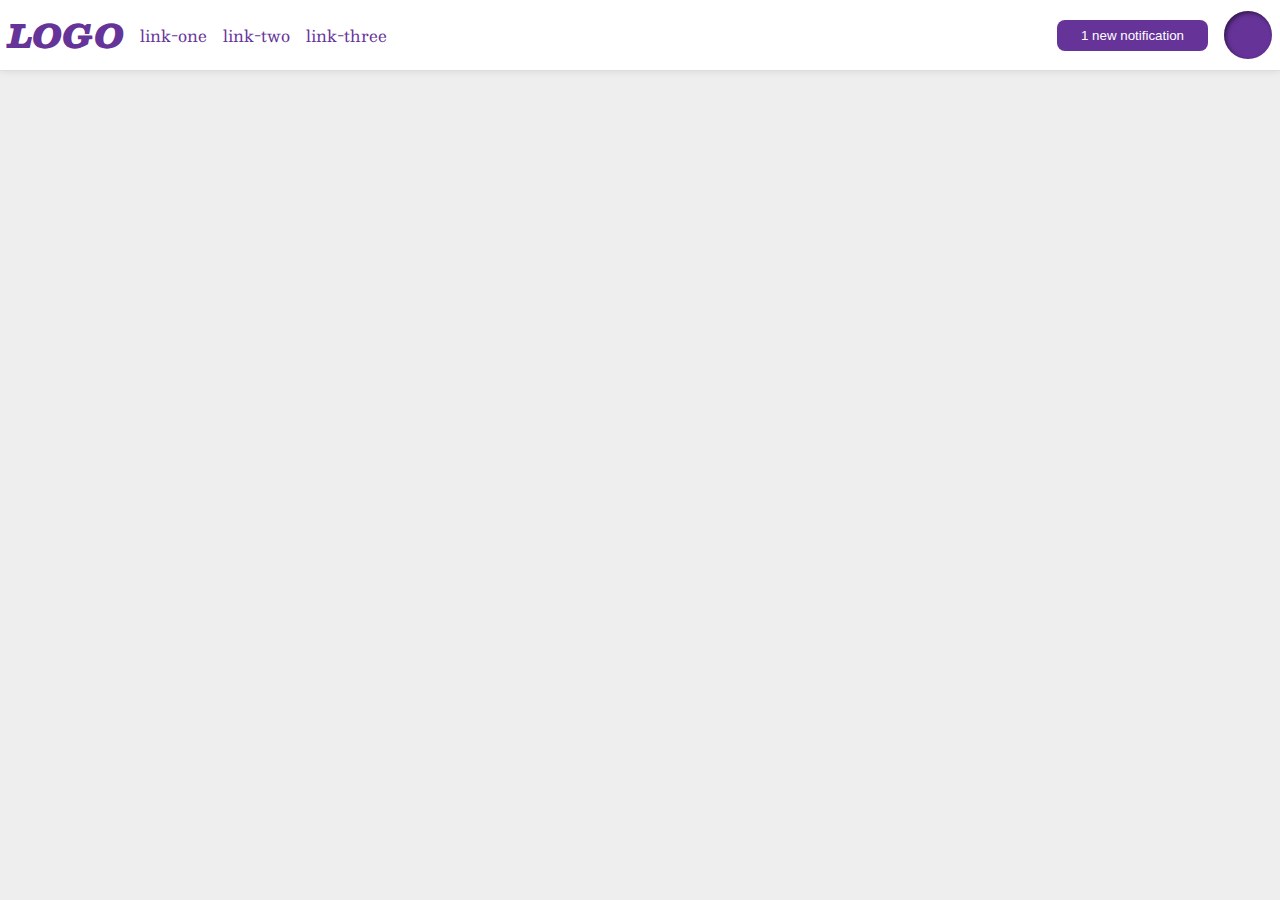
<file: flex/03-flex-header-2/index.html>
<!DOCTYPE html>
<html lang="en">
  <head>
    <meta charset="UTF-8">
    <meta http-equiv="X-UA-Compatible" content="IE=edge">
    <meta name="viewport" content="width=device-width, initial-scale=1.0">
    <title>Flex Header 2</title>
    <link rel="stylesheet" href="style.css">
  </head>
  <body>
    <div class="header">
      <div class="left">  
        <div class="logo">
          LOGO
        </div>
        <ul class="links">
          <li><a href="google.com">link-one</a></li>
          <li><a href="google.com">link-two</a></li>
          <li><a href="google.com">link-three</a></li>
        </ul>
      </div>
      <div class="right">
        <button class="notifications">
          1 new notification
        </button>
        <div class="profile-image"></div>
      </div>
    </div>
  </body>
</html>
</file>
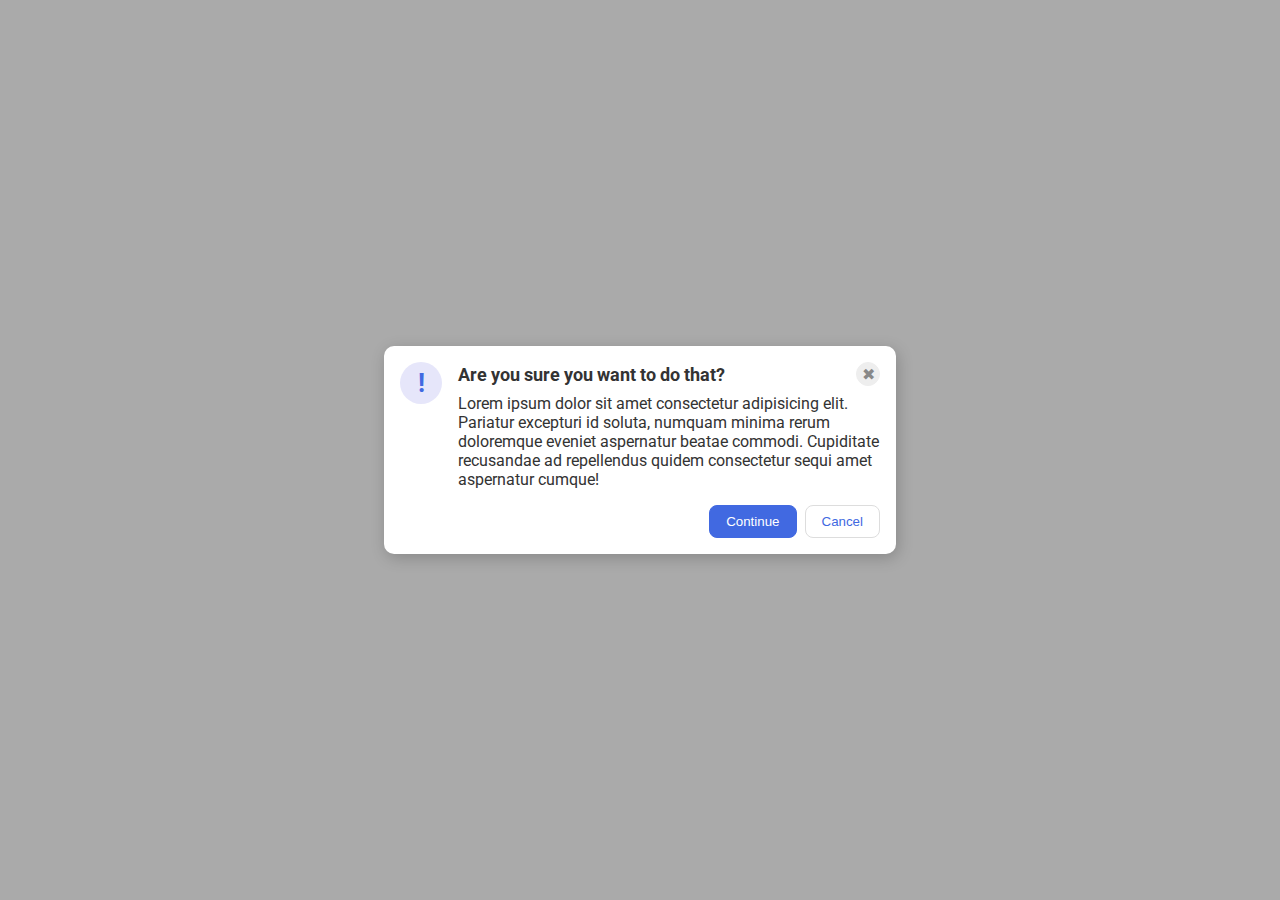
<file: flex/05-flex-modal/index.html>
<!DOCTYPE html>
<html lang="en">
  <head>
    <meta charset="UTF-8">
    <meta http-equiv="X-UA-Compatible" content="IE=edge">
    <meta name="viewport" content="width=device-width, initial-scale=1.0">
    <link rel="stylesheet" href="style.css">
    <title>Modal</title>
  </head>
  <body>
    <div class="modal">
      <div class="icon">!</div>

      <div class="container">

        <div class="header">Are you sure you want to do that?
          <button class="close-button">✖</button>
        </div>
        <div class="text">Lorem ipsum dolor sit amet consectetur adipisicing elit. Pariatur excepturi id soluta, numquam minima rerum doloremque eveniet aspernatur beatae commodi. Cupiditate recusandae ad repellendus quidem consectetur sequi amet aspernatur cumque!</div>
        <div class="bottom-buttons">
          <button class="continue">Continue</button>
          <button class="cancel">Cancel</button>
        </div>
      </div>
    </div>
  </body>
</html>
</file>
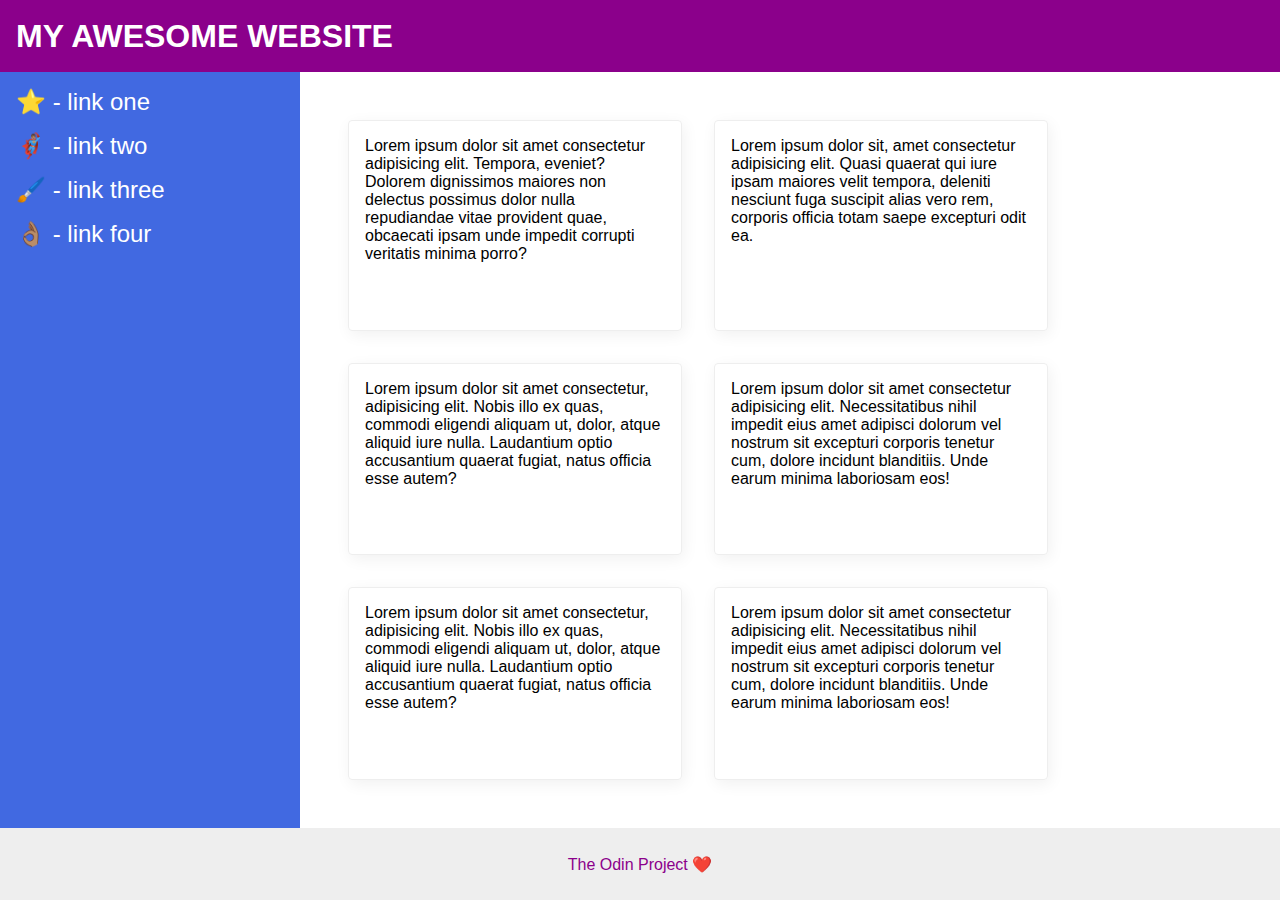
<file: flex/07-flex-layout-2/index.html>
<!DOCTYPE html>
<html lang="en">
  <head>
    <meta charset="UTF-8">
    <meta http-equiv="X-UA-Compatible" content="IE=edge">
    <meta name="viewport" content="width=device-width, initial-scale=1.0">
    <title>The Holy Grail</title>
    <link rel="stylesheet" href="style.css">
  </head>
  <body>
    <div class="header">
      MY AWESOME WEBSITE
    </div>

    <div class="body">
      <div class="sidebar">
        <ul>
          <li><a href="#">⭐ - link one</a></li>
          <li><a href="#">🦸🏽‍♂️ - link two</a></li>
          <li><a href="#">🖌️ - link three</a></li>
          <li><a href="#">👌🏽 - link four</a></li>
        </ul>
      </div>

      <div class="container">
        <div class="card">Lorem ipsum dolor sit amet consectetur adipisicing elit. Tempora, eveniet? Dolorem dignissimos maiores non delectus possimus dolor nulla repudiandae vitae provident quae, obcaecati ipsam unde impedit corrupti veritatis minima porro?</div>
        <div class="card">Lorem ipsum dolor sit, amet consectetur adipisicing elit. Quasi quaerat qui iure ipsam maiores velit tempora, deleniti nesciunt fuga suscipit alias vero rem, corporis officia totam saepe excepturi odit ea.</div>
        <div class="card">Lorem ipsum dolor sit amet consectetur, adipisicing elit. Nobis illo ex quas, commodi eligendi aliquam ut, dolor, atque aliquid iure nulla. Laudantium optio accusantium quaerat fugiat, natus officia esse autem?</div>
        <div class="card">Lorem ipsum dolor sit amet consectetur adipisicing elit. Necessitatibus nihil impedit eius amet adipisci dolorum vel nostrum sit excepturi corporis tenetur cum, dolore incidunt blanditiis. Unde earum minima laboriosam eos!</div>
        <div class="card">Lorem ipsum dolor sit amet consectetur, adipisicing elit. Nobis illo ex quas, commodi eligendi aliquam ut, dolor, atque aliquid iure nulla. Laudantium optio accusantium quaerat fugiat, natus officia esse autem?</div>
        <div class="card">Lorem ipsum dolor sit amet consectetur adipisicing elit. Necessitatibus nihil impedit eius amet adipisci dolorum vel nostrum sit excepturi corporis tenetur cum, dolore incidunt blanditiis. Unde earum minima laboriosam eos!</div>
      </div>
    </div>

    <div class="footer">
      The Odin Project ❤️
    </div>
  </body>
</html>
</file>
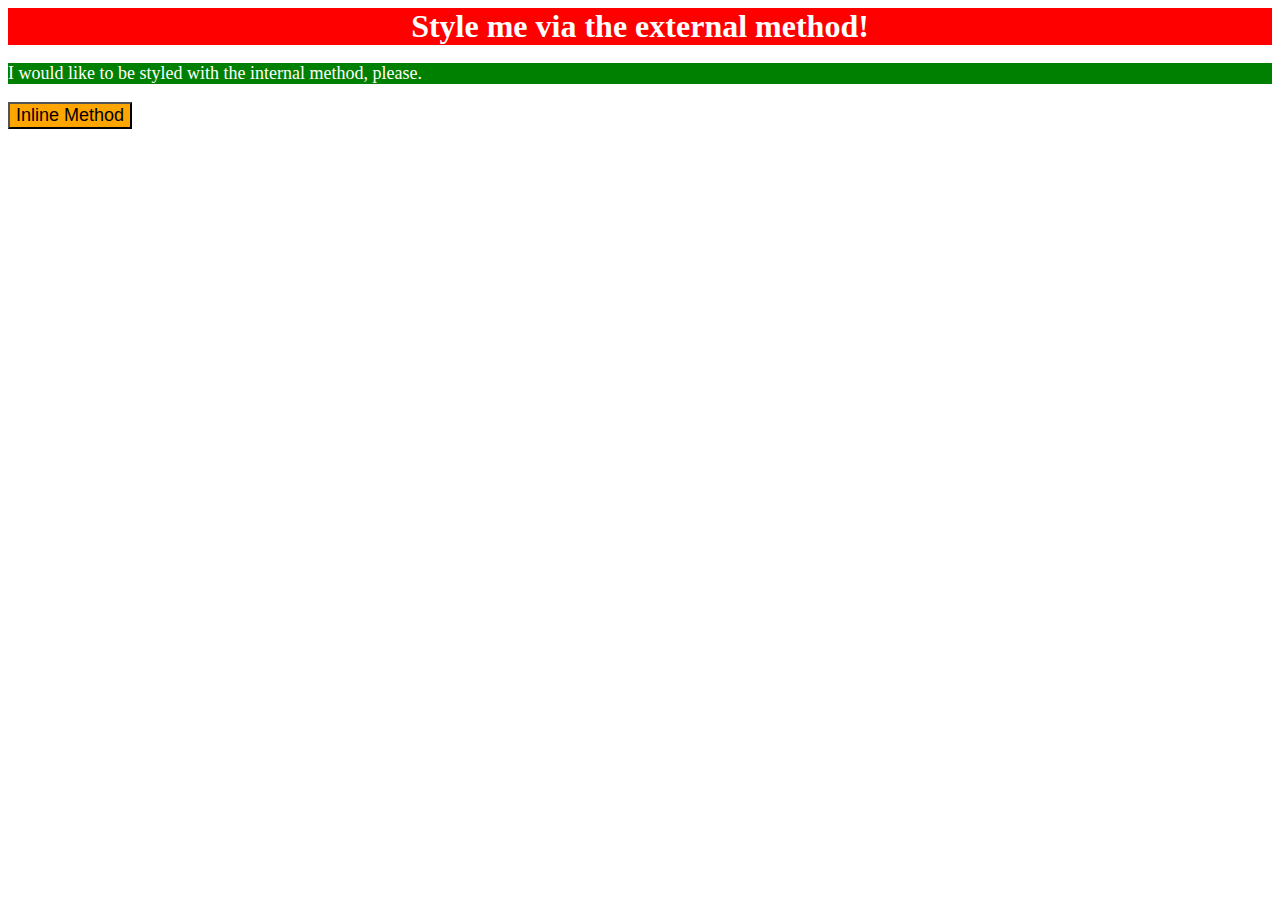
<file: foundations/01-css-methods/index.html>
<!DOCTYPE html>
<html lang="en">
  <head>
    <meta charset="UTF-8" />
    <meta http-equiv="X-UA-Compatible" content="IE=edge" />
    <meta name="viewport" content="width=device-width, initial-scale=1.0" />
    <title>Methods for Adding CSS</title>
    <link rel="stylesheet" href="style_mehdi.css" />
    <style>
      p {
        background-color: green;
        color: white;
        font-size: 18px;
      }
    </style>
  </head>
  <body>
    <div>Style me via the external method!</div>
    <p>I would like to be styled with the internal method, please.</p>
    <button style="background-color: orange; font-size: 18px">
      Inline Method
    </button>
  </body>
</html>
</file>
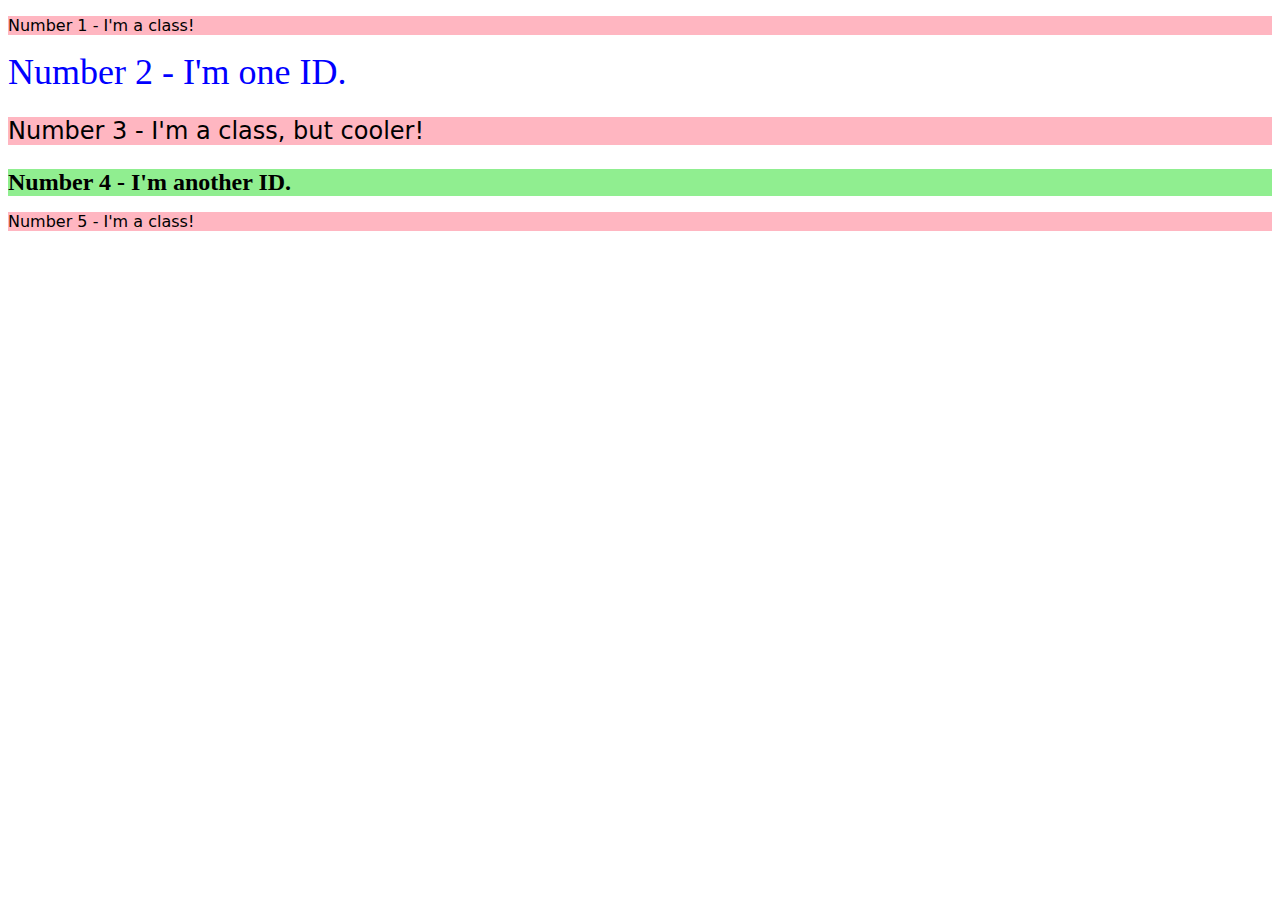
<file: foundations/02-class-id-selectors/index.html>
<!DOCTYPE html>
<html lang="en">
  <head>
    <meta charset="UTF-8">
    <meta http-equiv="X-UA-Compatible" content="IE=edge">
    <meta name="viewport" content="width=device-width, initial-scale=1.0">
    <title>Class and ID Selectors</title>
    <link rel="stylesheet" href="style.css">
  </head>
  <body>
    <p class="odd">Number 1 - I'm a class!</p>
    <div id="two">Number 2 - I'm one ID.</div>
    <p class="odd add-font-size">Number 3 - I'm a class, but cooler!</p>
    <div id="four" class="add-font-size">Number 4 - I'm another ID.</div>
    <p class="odd">Number 5 - I'm a class!</p>
  </body>
</html>
</file>
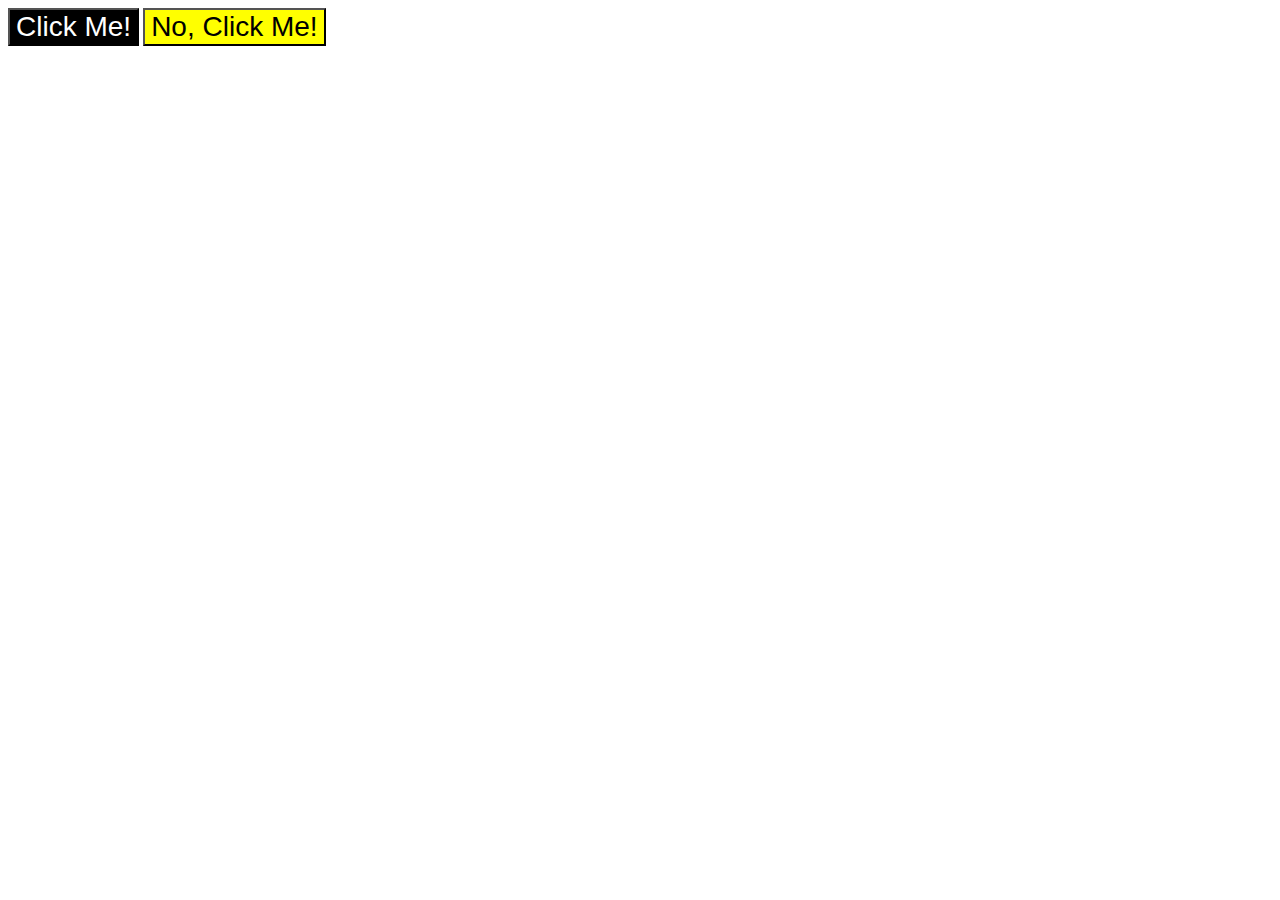
<file: foundations/03-grouping-selectors/index.html>
<!DOCTYPE html>
<html lang="en">
  <head>
    <meta charset="UTF-8">
    <meta http-equiv="X-UA-Compatible" content="IE=edge">
    <meta name="viewport" content="width=device-width, initial-scale=1.0">
    <title>Grouping Selectors</title>
    <link rel="stylesheet" href="style.css">
  </head>
  <body>
    <button class="click-button">Click Me!</button>
    <button class="no-click-button">No, Click Me!</button>
  </body>
</html>
</file>
<file: flex/03-flex-header-2/style.css>
/* this is some magical font-importing.  
you'll learn about it later. */
@import url('https://fonts.googleapis.com/css2?family=Besley:ital,wght@0,400;1,900&display=swap');

body {
  margin: 0;
  background: #eee;
  font-family: Besley, serif;
}

.header {
  background: white;
  border-bottom: 1px solid #ddd;
  box-shadow: 0 0 8px rgba(0,0,0,.1);
  display: flex;
  align-items: center;
  justify-content: space-between;
  padding: 8px
}

.profile-image {
  background: rebeccapurple;
  box-shadow: inset 2px 2px 4px rgba(0,0,0,.5);
  border-radius: 50%;
  width: 48px;
  height: 48px;
}

.logo {
  color: rebeccapurple;
  font-size: 32px;
  font-weight: 900;
  font-style: italic;
}

button {
  border: none;
  border-radius: 8px;
  background: rebeccapurple;
  color: white;
  padding: 8px 24px;
}

a {
  /* this removes the line under our links */
  text-decoration: none;
  color: rebeccapurple;
}

ul {
  list-style-type: none;
  display: flex;
  margin: 0;
  padding: 0;
  gap: 16px;
}

.left, .right {
  display: flex;
  align-items: center;
  gap: 16px;
}
</file>
<file: flex/05-flex-modal/style.css>
@import url('https://fonts.googleapis.com/css2?family=Roboto:wght@400;700&display=swap');

html, body {
  height: 100%;
}

body {
  font-family: Roboto, sans-serif;
  margin: 0;
  background: #aaa;
  color: #333;
  /* I'll give you this one for free lol */
  display: flex;
  align-items: center;
  justify-content: center;
}

.modal {
  background: white;
  width: 480px;
  border-radius: 10px;
  box-shadow: 2px 4px 16px rgba(0,0,0,.2);
  display: flex;
  padding: 16px;
  gap: 16px;
}

.icon {
  color: royalblue;
  font-size: 26px;
  font-weight: 700;
  background: lavender;
  width: 42px;
  height: 42px;
  border-radius: 50%;
  display: flex;
  align-items: center;
  justify-content: center;
  flex-shrink: 0;
}

.close-button {
  background: #eee;
  border-radius: 50%;
  color: #888;
  font-weight: 400;
  font-size: 16px;
  height: 24px;
  width: 24px;
  display: flex;
  align-items: center;
  justify-content: center;
  border: 1px solid #eee;
  padding: 0;
}

button {
  cursor: pointer;
  padding: 8px 16px;
  border-radius: 8px;
}

button.continue {
  background: royalblue;
  border: 1px solid royalblue;
  color: white;
}

button.cancel {
  background: white;
  border: 1px solid #ddd;
  color: royalblue;
}

.header {
  display: flex;
  align-items: center;
  justify-content: space-between;
  font-size: 18px;
  font-weight: 700;
  margin-bottom: 8px;
}

.text {
  margin-bottom: 16px;
}

.bottom-buttons {
  display: flex;
  gap: 8px;
  justify-content:flex-end;
}
</file>
<file: flex/07-flex-layout-2/style.css>
body {
  font-family: -apple-system, BlinkMacSystemFont, 'Segoe UI', Roboto, Oxygen, Ubuntu, Cantarell, 'Open Sans', 'Helvetica Neue', sans-serif;
  margin: 0;
  min-height: 100vh;
  display: flex;
  flex-direction: column;
}

.header {
  height: 72px;
  background: darkmagenta;
  color: white;
  display: flex;
  align-items: center;
  padding: 0 16px;
  font-size: 32px;
  font-weight: 900;
}

.body {
  flex: 1;
  display: flex;
}

.footer {
  height: 72px;
  background: #eee;
  color: darkmagenta;
  display: flex;
  justify-content: center;
  align-items: center;
}

.sidebar {
  width: 300px;
  background: royalblue;
  box-sizing: border-box;
  flex-shrink: 0;
  padding: 16px;
}

.card {
  border: 1px solid #eee;
  box-shadow: 2px 4px 16px rgba(0,0,0,.06);
  border-radius: 4px;
  padding: 16px;
  margin: 16px;
  width: 300px;
}

ul {
  list-style-type: none;
  margin: 0;
  padding: 0;
}

li {
  margin-bottom: 16px;
}

a {
  color: white;
  text-decoration: none;
  font-size: 24px;
}

.container {
  padding: 32px;
  display: flex;
  flex-wrap: wrap;
}
</file>
<file: foundations/01-css-methods/style_mehdi.css>
div {
    background-color: red;
    color: white;
    font-size: 32px;
    text-align: center;
    font-weight: bold;
}
</file>
<file: foundations/02-class-id-selectors/style.css>
.odd {
    background: #ffb6c1;
    font-family: Verdana, DejaVu Sans, sans-serif;
}

#two {
    color: #0000ff;
    font-size: 36px;
}

.add-font-size {
    font-size: 24px;
}

#four {
    background: #90ee90;
    font-weight: bold;
}
</file>
<file: foundations/03-grouping-selectors/style.css>
/*
.text-button {
    font-size: 28px;
    font-family: Helvetica, Times New Roman, sans-serif;
}

.black-background {
    background-color: #000000;
    color: #ffffff;
}

.yellow-background {
    background-color: yellow;
}
*/

.click-button, .no-click-button {
    font-size: 28px;
    font-family: Helvetica, "Times New Roman", sans-serif;
}

.click-button {
    background-color: #000000;
    color: #ffffff;
}

.no-click-button {
    background-color: #ffff00;
}
</file>
